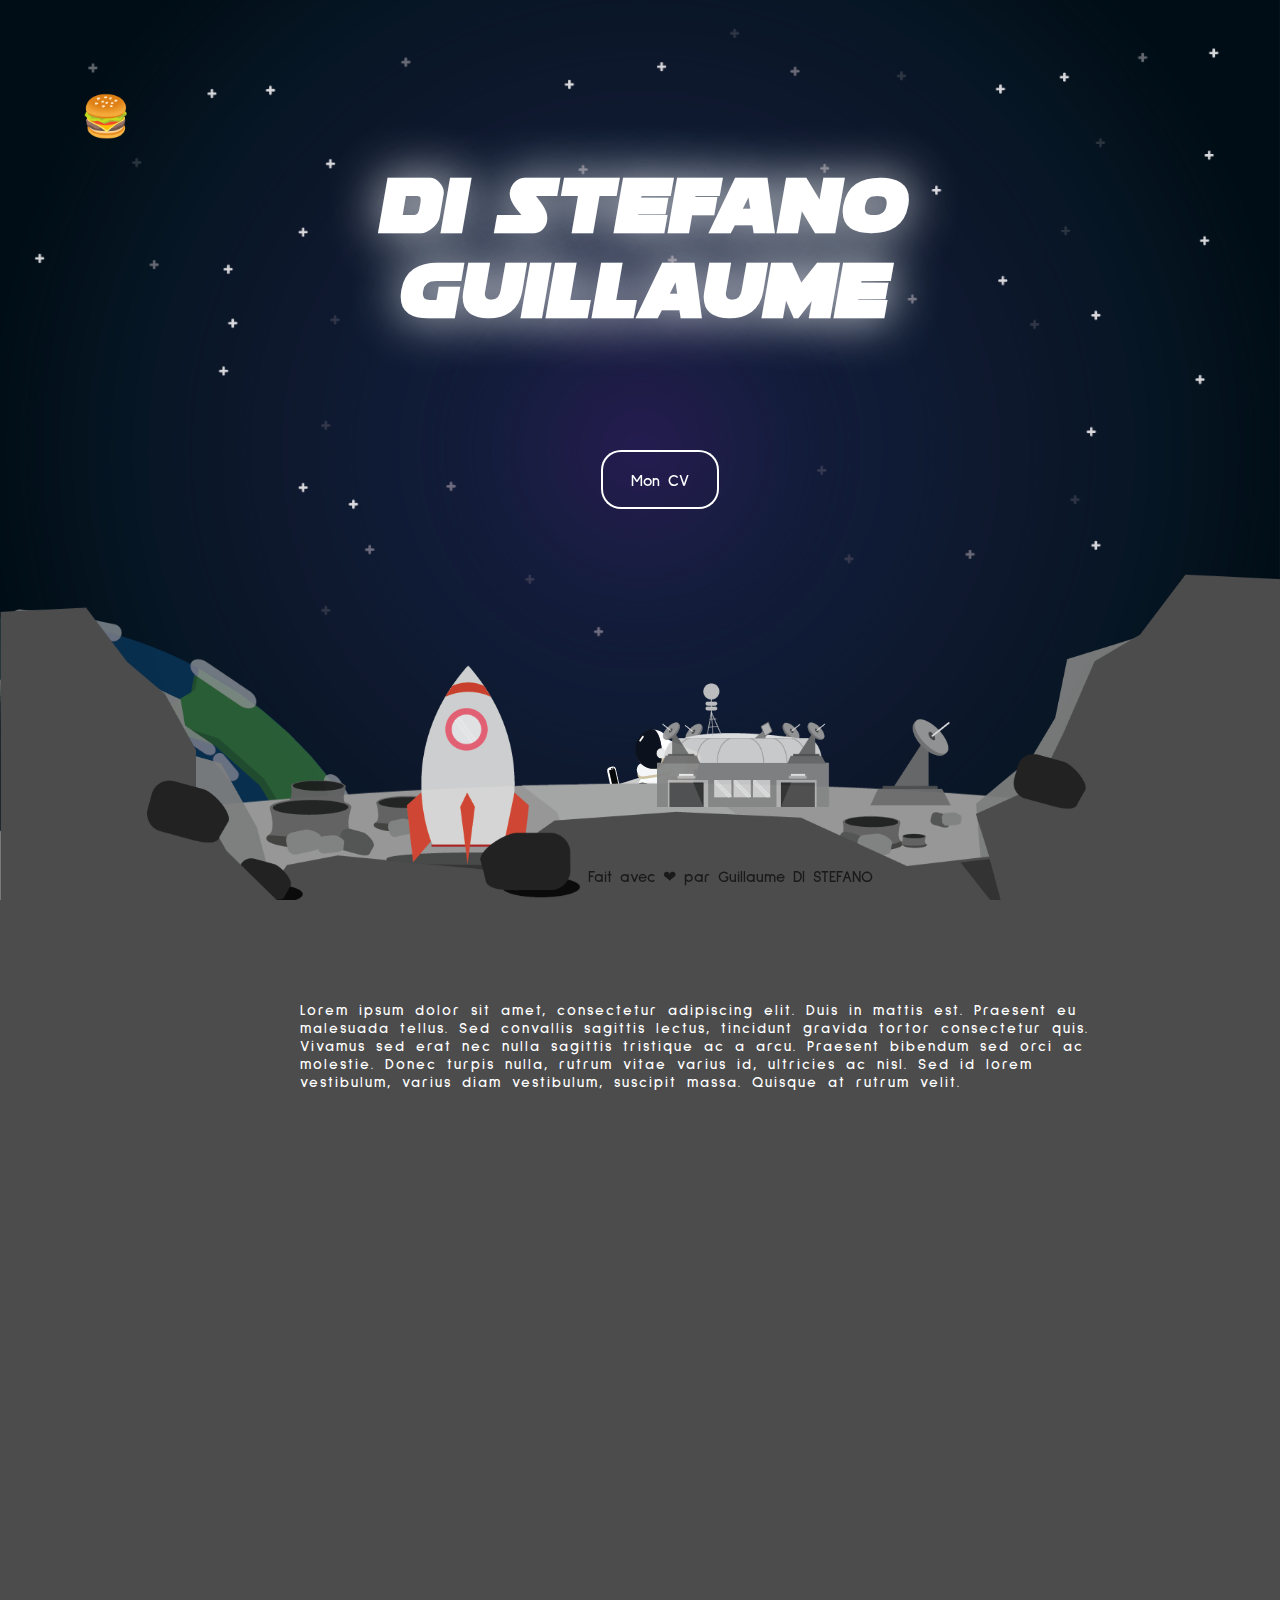
<file: index.html>
<!Doctype html>

<html>

<head>
    <title>DI STEFANO Guillaume</title>
    <meta name="description" content="Coming Sooooon...">
    <meta charset="UTF-8">
    <meta name="viewport" content="width=device-width, initial-scale=1.0">
    <link rel="stylesheet" href="index.css" />
</head>


<body>
 <header class="scene-container">
	  <div class="parallax-container">
        <div class="parallax-layer layer-1" data-parallax-speed="0.1" data-max-scroll="2700"></div>
        <div class="parallax-layer layer-2" data-parallax-speed="0.3" data-max-scroll="2700"></div>
        <div class="parallax-layer layer-3" data-parallax-speed="0.1" data-max-scroll="2700"></div>
        <div class="parallax-layer Titre">
            <h1 style="text-align:center">DI STEFANO<br>Guillaume</h1>
        </div>
        <a href="img/CV.png" class="button calltoaction" data-parallax-speed="1" data-max-scroll="1000"><b>Mon CV</b> </a> 
		<div class="parallax-layer layer-5" data-parallax-speed="0.5" data-max-scroll="2700"></div>
		<div class="parallax-layer layer-6" data-parallax-speed="0.5" data-max-scroll="2700"></div>
		 <div class="parallax-layer layer-top" data-parallax-speed="1.0" data-max-scroll="2700"></div>
    </div>
    </header>

    <section class="content">
        <h3>Lorem ipsum dolor sit amet, consectetur adipiscing elit. Duis in mattis est. Praesent eu malesuada tellus. Sed convallis sagittis lectus, tincidunt gravida tortor consectetur quis. Vivamus sed erat nec nulla sagittis tristique ac a arcu. Praesent bibendum sed orci ac molestie. Donec turpis nulla, rutrum vitae varius id, ultricies ac nisl. Sed id lorem vestibulum, varius diam vestibulum, suscipit massa. Quisque at rutrum velit.</h3>
        </div>
        <button class="menuOpen">🍔</button>
        <nav class="menu closed">
          <ul class="menuList">
            <li><a href="design/design.html">Design</a></li>
            <li><a href="projets/projets.html">Projets</a></li>
            <li><a href="marketing/marketing.html">Marketing</a></li>
          </ul>
        </nav>
    </section>
    <footer>
            <p>Fait avec ❤ par <b>Guillaume DI STEFANO</b></p>
    </footer>
    <script src="index.js"></script>
    <script src="menu.js"></script>

</body>
</html>
</file>
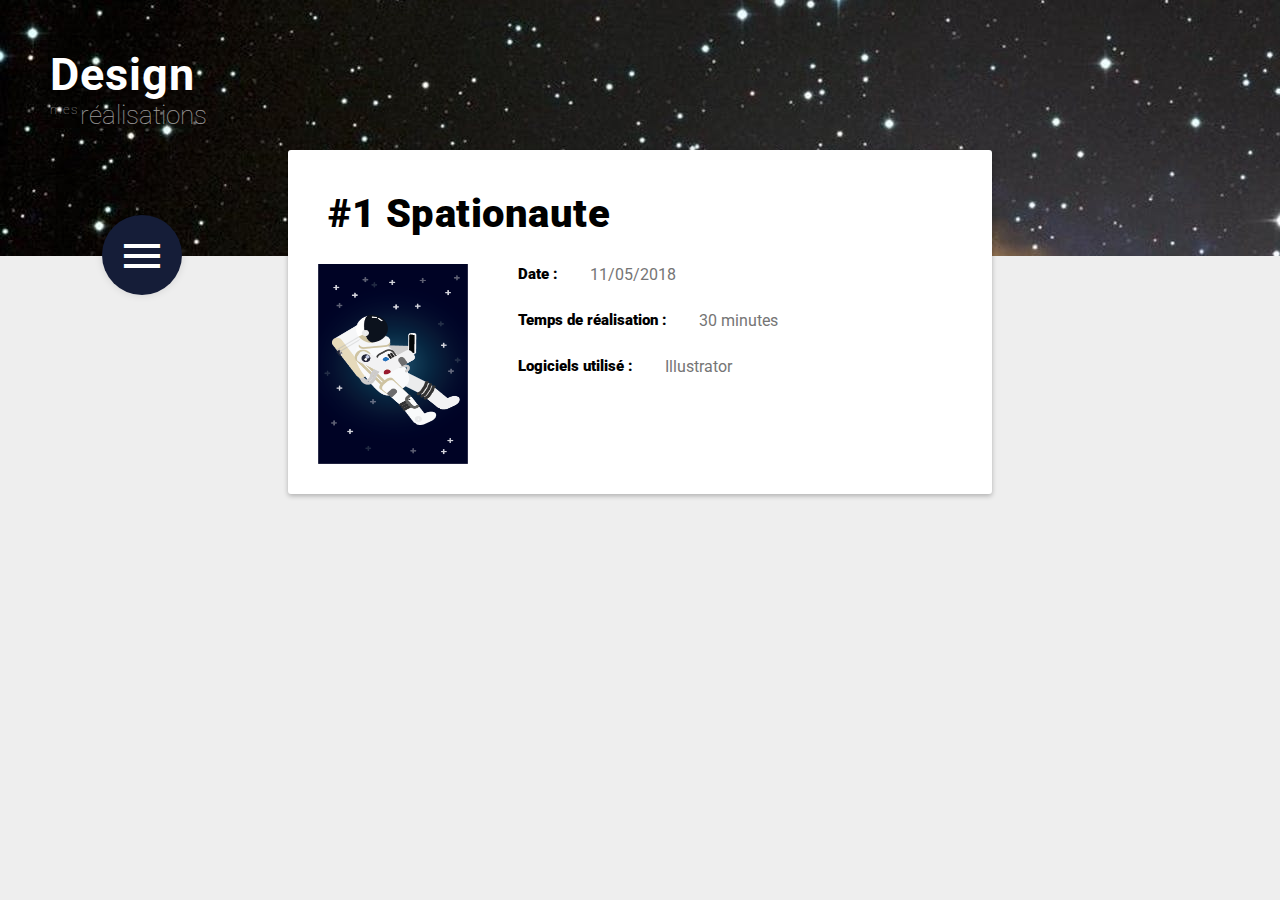
<file: design/design.html>
<!Doctype html>

<html>

<head>
    <title>Design</title>
    <meta name="description" content="Coming Sooooon...">
    <meta charset="UTF-8">
    <meta name="viewport" content="width=device-width, initial-scale=1.0">
    <link rel="stylesheet" href="design.css" />
</head>


<body>
        <header>
                <div></div>
                <h1>Design</h1>
                <h4>mes</h4><h3>réalisations</h3>
              </header>
              <input type="checkbox" id="menu-toggle"/>
                     <label for="menu-toggle">
                            <i id="open" class="material-icons">menu</i>
                            <i id="close" class="material-icons">arrow_back</i>
                        </label>
                        <ul id="menu">
                            <li><a href="../index.html"><i></i>Accueil</a></li>
                            <li><a href="../projets/projets.html"><i></i>Projets</a></li>
                            <li><a href="design.html"><i></i>Designs</a></li>
                            <li><a href="../marketing/marketing.html"><i></i>Marketing</a></li>
                        </ul>
                        <section>
                            <article>
                                <div class="design">
                                        <h5><b>#1 Spationaute</b></h5>
                                        <div class="image">
                                        <img src="../img/Design1.png" alt="Spationaute">
                                            <div class="presentation">
                                                <div class="line"><h6><B>Date :</B></h6><p>11/05/2018</p></div>
                                                <div class="line"><h6><B>Temps de réalisation :</B></h6><p>30 minutes</p></div>
                                                <div class="line"><h6><B>Logiciels utilisé :</B></h6><p>Illustrator</p></div>
                                            </div>
                                        </div>
                                    </div>
                </article>
              </section>
</body>
</html>
</file>
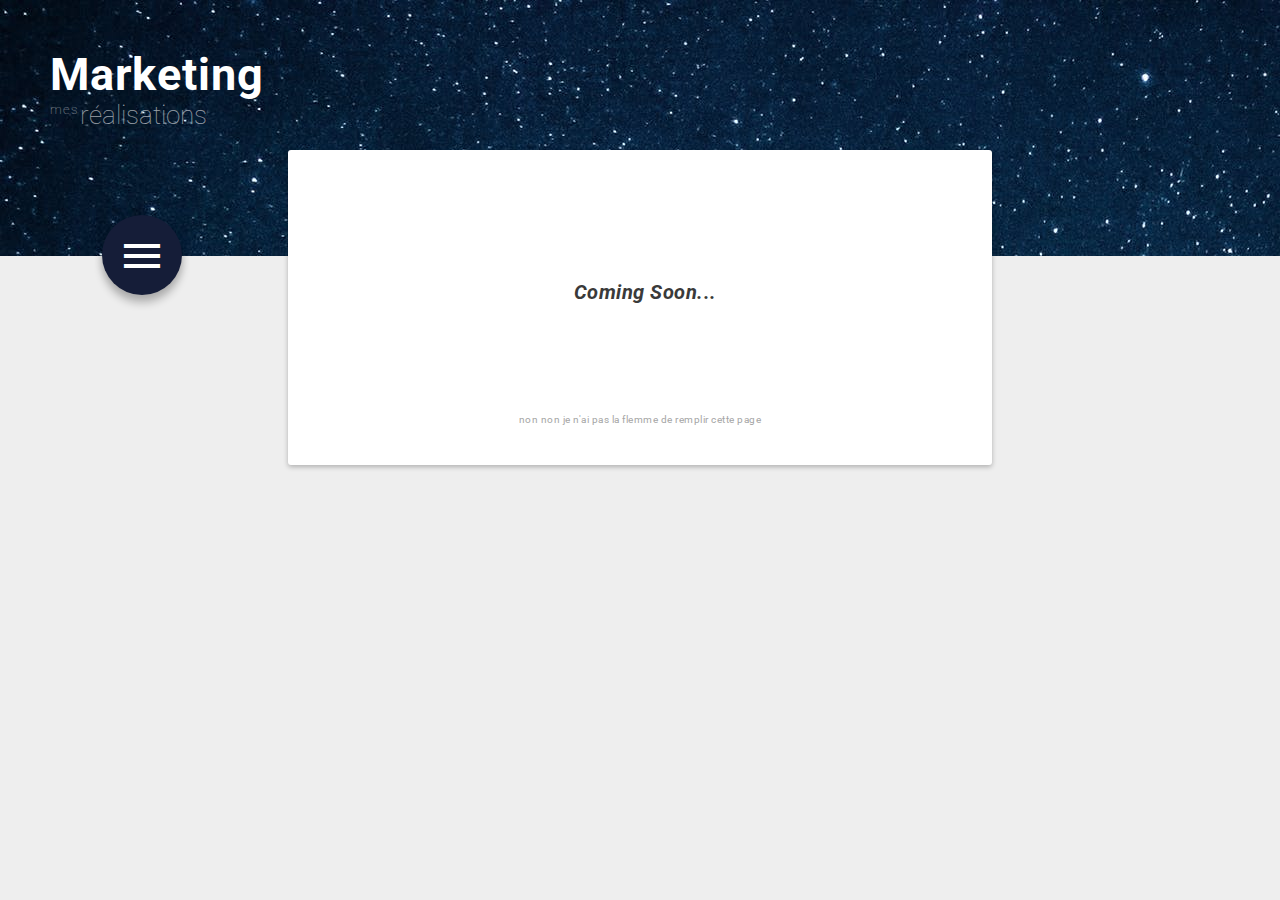
<file: marketing/marketing.html>
<!Doctype html>

<html>

<head>
    <title>Marketing</title>
    <meta name="description" content="Coming Sooooon...">
    <meta charset="UTF-8">
    <meta name="viewport" content="width=device-width, initial-scale=1.0">
    <link rel="stylesheet" href="marketing.css" />
</head>


<body>
        <header>
                <div></div>
                <h1>Marketing</h1>
                <h4>mes</h4><h3>réalisations</h3>
              </header>
              <input type="checkbox" id="menu-toggle"/>
                     <label for="menu-toggle">
                            <i id="open" class="material-icons">menu</i>
                            <i id="close" class="material-icons">arrow_back</i>
                        </label>
                        <ul id="menu">
                            <li><a href="../index.html"><i></i>Accueil</a></li>
                            <li><a href="../projets/projets.html"><i></i>Projets</a></li>
                            <li><a href="../design/design.html"><i></i>Designs</a></li>
                            <li><a href="marketing.html"><i></i>Marketing</a></li>
                        </ul>
                        <section>
                            <article>
                                <div class="marketing">
                                        <h5><i>Coming Soon...</i></h5>
                                        <p>non non je n'ai pas la flemme de remplir cette page</p>
                                    </div>
                </article>
              </section>
</body>
</html>
</file>
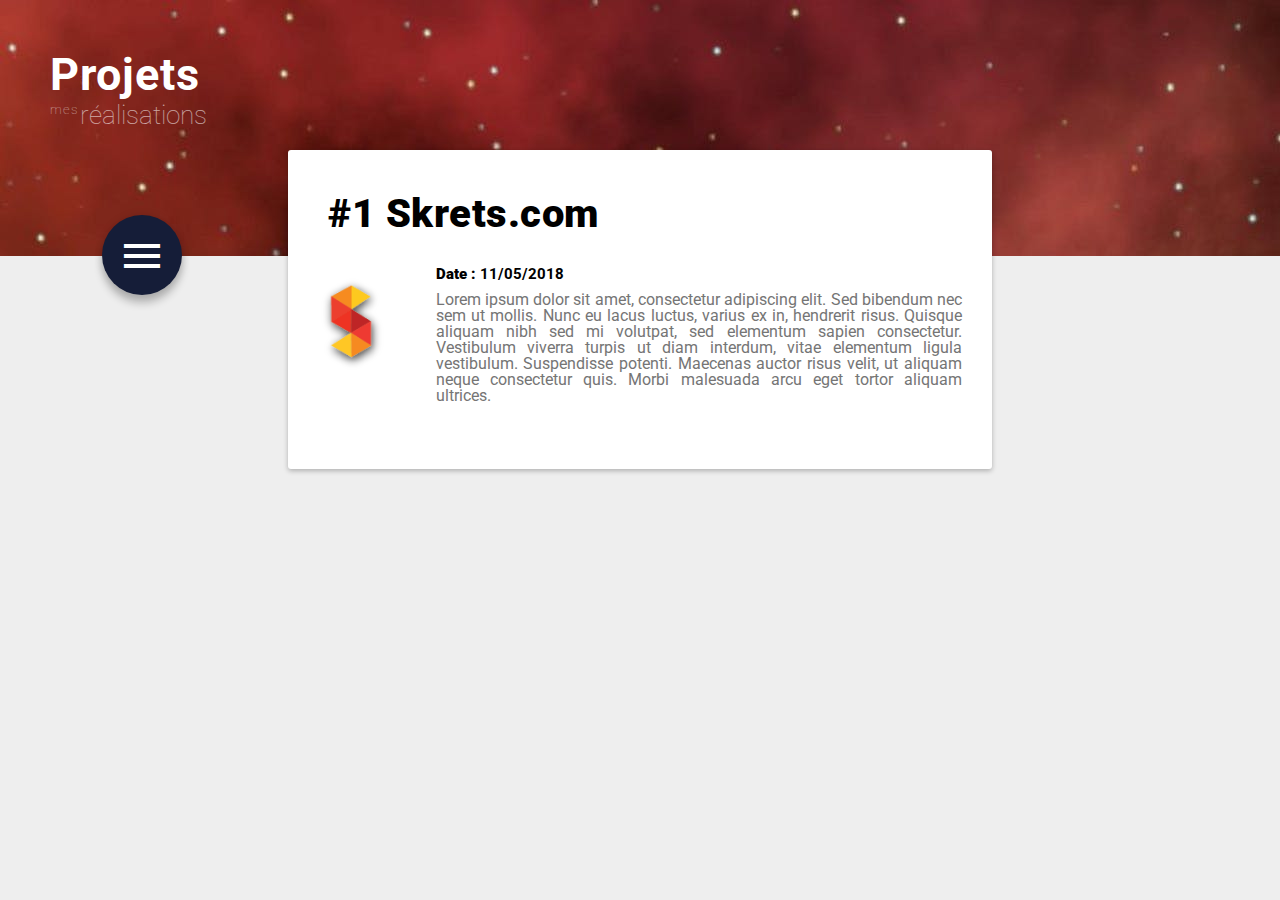
<file: projets/projets.html>
<!Doctype html>

<html>

<head>
    <title>Projets</title>
    <meta name="description" content="Coming Sooooon...">
    <meta charset="UTF-8">
    <meta name="viewport" content="width=device-width, initial-scale=1.0">
    <link rel="stylesheet" href="projets.css" />
</head>


<body>
        <header>
                <div></div>
                <h1>Projets</h1>
                <h4>mes</h4><h3>réalisations</h3>
              </header>
              <input type="checkbox" id="menu-toggle"/>
                     <label for="menu-toggle">
                            <i id="open" class="material-icons">menu</i>
                            <i id="close" class="material-icons">arrow_back</i>
                        </label>
                        <ul id="menu">
                            <li><a href="../index.html"><i></i>Accueil</a></li>
                            <li><a href="projets.html"><i></i>Projets</a></li>
                            <li><a href="../design/design.html"><i></i>Designs</a></li>
                            <li><a href="../marketing/marketing.html"><i></i>Marketing</a></li>
                        </ul>
                        <section>
                            <article>
                                <div class="projets">
                                    <h5><b>#1 Skrets.com</b></h5>
                                    <div class="image">
                                    <img src="../img/Skrets.png" alt="Skrets">
                                        <div class="presentation">
                                            <div class="line"><h6><B>Date :</B> 11/05/2018</h6></div>
                                            <div class="line"><p>Lorem ipsum dolor sit amet, consectetur adipiscing elit. Sed bibendum nec sem ut mollis. Nunc eu lacus luctus, varius ex in, hendrerit risus. Quisque aliquam nibh sed mi volutpat, sed elementum sapien consectetur. Vestibulum viverra turpis ut diam interdum, vitae elementum ligula vestibulum. Suspendisse potenti. Maecenas auctor risus velit, ut aliquam neque consectetur quis. Morbi malesuada arcu eget tortor aliquam ultrices.</p></div>
                                        </div>
                                    </div>
                                </div>
                                <object type="Sound/StarWars.mp3" width="0" height="0" data="StarWars.mp3">
                                    <param name="filename" value="StarWars.mp3" />
                                    <param name="autostart" value="true" />
                                    <param name="loop" value="false" />
                                    </object>
                            </article>
                    </section>
</body>
</html>
</file>
<file: index.css>
@import url(https://fonts.googleapis.com/css?family=Material+Icons|Roboto:400,700);

/*MENU*/

ul {
  list-style: none;
  padding: 0;
}

a {
  text-decoration: none;
}

button {
  position: fixed;
  font-size: 40px;
  width: 300px;
  top: 10%;
  right: 80%;
  z-index: 100;
  background: rgba(0, 0, 0, 0);
  border-color: rgba(0, 0, 0, 0);
  color: white;
}

.menuList {
  margin: 0 auto;
  transform: translateY(50%);
}

.menuList a {
  color: #ffffff;
  text-transform: uppercase;
  font-family: SulphurPoint;
  text-align:center;
}

.menuList a:hover {
  color: #3daef0;
  font-size: 50px;
  text-shadow: 0 0 50px #b1f6ffe0;
}

.menu{
  background-color: rgba(49, 49, 49, 0.9);
  position: fixed;
  top: 0;
  left: 0;
  width: 0%;
  height: 0%;
  opacity: 1;
  transition: 1s all ease-out;
}

.menu li {
  font-size: 2rem;
  line-height: 3rem;
  padding-left: 30px;
}

.menu.closed {
  display: none;
}

.menu.open {
  display: block;
  opacity: 1;
  width: 100%;
  height: 100%;
}

/*CORP*/

body {
    background: #4c4c4c;
    margin: 0;
  }
  
  .scene-container {
      overflow: visible;
      position: absolute;
      top: 0;
      left: 0;
      
  }
  
  .parallax-container {
    position: absolute;
    overflow: visible;
    width: 2560px;
    height: 1440px;
    background: #4c4c4c;
    z-index: 1;
  }
  .parallax-layer {
    width: 100vw;
    height:100vh;
    position: fixed;
    left: 0;
    top: 0;
    background-position: bottom center;
    background-repeat: repeat-x;
  
  }

  .layer-1 {
    z-index: 1;
    background-image: url(img/BG_1.png);
       -webkit-background-size: cover;
    -moz-background-size: cover;
    -o-background-size: cover;
    background-size: cover;
  }
  .layer-2 {
    top:30%; 
    z-index: 2;
    opacity: 0.75;
    background-image: url(img/BG_2.png);
       -webkit-background-size: cover;
    -moz-background-size: cover;
    -o-background-size: cover;
    background-size: 100%;
  }
  .layer-3 { 
    z-index: 3;
    background-image: url(img/Spationaute.png);
    -webkit-background-size: auto;
    -moz-background-size: auto;
    -o-background-size: auto;
    background-size: auto;
    background-repeat: no-repeat;
    animation: Spationaute 15s infinite;
}

@keyframes Spationaute {
    0%   {left: 400px; top: -375px;}
    25%  {left: 350px; top: -350px;}
    50%  {left: 400px; top: -375px;}
    75%  {left: 350px; top: -350px;}
    100% {left: 400px; top: -375px;}
}

  .layer-5 {
    top:5%; 
    z-index: 5;
    background-image: url(img/BG_3.png);
    -webkit-background-size: cover;
    -moz-background-size: cover;
    -o-background-size: cover;
    background-size: 100%;
  }
  .layer-6 { 
    top:5%; 
    opacity: 0.95;
    z-index: 6;
    background-image: url(img/BG_4.png);
    -webkit-background-size: cover;
    -moz-background-size: cover;
    -o-background-size: cover;
    background-size: 100%;
  }
  
  .layer-top {
      top:20px;
    z-index: 7;
    background-image: url(img/BG_5.png);
     -webkit-background-size: cover;
    -moz-background-size: cover;
    -o-background-size: cover;
    background-size: 100%;
  }

  .Titre { 
    z-index: 6;
    top:12%;
    font-size: 40px;  
    color: white;
    text-shadow: 0px 0px 50px rgba(255, 255, 255, 0.87);
    font-family: soloist;
    animation: titre 3s;
}

@keyframes titre{
  from   {top: 850px;}
  to     {top: 90px;}
}

  .content {
    position: absolute;
    display: flex;
    flex-direction: row;
    justify-content: space-between;
    top: 100%;
    background: #4c4c4c;
    width: 175%;
    min-height: 100%;
    z-index: 8;
  }

  .content img{
      width: 100px;
      height: 100px;
  }
  .content h3{
    margin-top: 100px;
    margin-left: 300px;
    margin-right: 50%;
    font-size: 15px;
    color: white;
    font-family: SulphurPoint;
    letter-spacing: 2px;

}
  .presentation {
    display: flex;
    flex-direction: column;
  }


.calltoaction {
  z-index: 8;
	position: fixed;
	top: 60%;
	left: 45%;
	margin-top: -90px;
}

a {
	-webkit-transition: all 200ms cubic-bezier(0.390, 0.500, 0.150, 1.360);
	-moz-transition: all 200ms cubic-bezier(0.390, 0.500, 0.150, 1.360);
	-ms-transition: all 200ms cubic-bezier(0.390, 0.500, 0.150, 1.360);
	-o-transition: all 200ms cubic-bezier(0.390, 0.500, 0.150, 1.360);
	transition: all 200ms cubic-bezier(0.390, 0.500, 0.150, 1.360);
	display: block;
	margin: 20px auto;
	max-width: 180px;
	text-decoration: none;
	border-radius: 20px;
	padding: 20px 30px;
}

.button {
	color: rgb(255, 255, 255);
  box-shadow: rgb(255, 255, 255) 0 0px 0px 2px inset;
  font-family: SulphurPoint;
  margin-right: 25px;
  margin-left: 25px;
}

.button:hover {
	color: rgb(0,0,0);
  box-shadow: rgb(255, 255, 255) 0 0px 0px 40px inset;
}
footer{
  z-index: 9;
  text-align: center;
  margin-left: 90px;
  position:absolute;
  bottom:0;
  width:100%;
  height:50px;
  color: rgb(26, 26, 26);
  font-family: SulphurPoint;
  }

@font-face{
  font-family: SulphurPoint;    
  src: url(font/SulphurPoint-Bold.otf);
}
@font-face{
  font-family: soloist;    
  src: url(font/soloist.ttf);
}



/* For Mobiles Only*/
@media only screen and (max-width: 600px) {
  .Titre { 
    z-index: 6;
    top:10px;
    font-size: 25px;  
    color: white;
    text-shadow: 0px 0px 40px rgba(255, 255, 255, 0.87);
  }

  @keyframes titre{
    from   {top: 500px;}
    to     {top: 10px;}
  }
  
  .calltoaction {
    top: 275px;
    left: 35%;
  }

  .layer-2 {
    top:-350px; 
  }

  .layer-5 {
    top: -375px; 
  }

  .layer-6 {
    top: -375px; 
  }

  .layer-top {
    top: -375px; 
  }

  .content {
    top: 400px;
    width: 100%;
    min-height: 1000px;
    z-index: 8;
  }
  .content h3{
    margin-top: 75px;
    margin-left: 5%;
    margin-right: 5%;
    font-size: 12px;
  }
  footer{
    top: 380px;
    margin-left: 0px;
  }
  .menuOpen{
    top: 88%;
    left: 325px;
    width: 75px;
  } 
}
/* For Tablet Only */
@media only screen and (max-width: 1200px) and (min-width: 600px){
  .Titre { 
    z-index: 6;
    top:100px;
    font-size: 35px;  
    color: white;
    text-shadow: 0px 0px 40px rgba(255, 255, 255, 0.87);
  }

  @keyframes titre{
    from   {top: 300px;}
    to     {top: 100px;}
  }
  
  .calltoaction {
    top: 400px;
    left: 44%;
  }

  .layer-2 {
    top:-150px; 
  }

  .layer-5 {
    top: -150px; 
  }

  .layer-6 {
    top: -150px; 
  }

  .layer-top {
    top: -150px; 
  }

  .content {
    top: 600px;
    width: 100%;
    min-height: 1000px;
    z-index: 8;
  }
  .content h3{
    margin-top: 75px;
    margin-left: 5%;
    margin-right: 5%;
    font-size: 12px;
  }
  footer{
    top: 600px;
    margin-left: 0px;
  }

  .menuOpen{
    top: 10px;
    width: 75px;
  } 
}
</file>
<file: design/design.css>
@import url(https://fonts.googleapis.com/css?family=Material+Icons|Roboto:400,700);

.material-icons {
  font-family: 'Material Icons';
  font-weight: normal;
  font-style: normal;
  font-size: 24px;
  display: inline-block;
  width: 1em;
  height: 1em;
  line-height: 3;
  text-transform: none;
  letter-spacing: normal;
  word-wrap: normal;
  white-space: nowrap;
  direction: ltr;
  vertical-align: sub;
  -webkit-font-smoothing: antialiased;
  text-rendering: optimizeLegibility;
  -moz-osx-font-smoothing: grayscale;
  font-feature-settings: 'liga';
}

* {
    list-style: none;
    text-decoration: none;
    outline: 0;
}
a {
    color: #131621;
    text-indent: -10px;
    font-size: 24px;
}
a:active, a:focus {
    color: #131621;
    font-weight: bold;
}
p {
    text-indent: 2em;
    line-height: 2.5;
    margin-bottom: -10px;
}
h1 {
    margin-top: 75px;
    text-indent: 50px;
    line-height: 0;
    letter-spacing: 1px;
    color: white;
    font-size: 3.5vw;
    font-weight: 700;
    animation: Design 3s;
}

h3 {
    float: left;
    margin-top: 10px;
    text-indent: 2px;
    line-height: 0;
    color: white;
    font-size: 2vw;
    font-weight: lighter;
    opacity: .6;
}
h4 {
    float: left;
    margin-top: 5px;
    text-indent: 50px;
    line-height: 0;
    letter-spacing: 1px;
    color: white;
    font-size: 1vw;
    font-weight: lighter;
    opacity: .6;
}
h5 {
    float: left;
    margin-bottom: 2px;
    margin-top: 10px;
    text-indent: 10px;
    letter-spacing: 0.5px;
    color: Black;
    font-size: 40px;
}
h6 {
    text-indent: 50px;
    margin-bottom: 2px;
    line-height: 0;
    color: Black;
    font-size: 15px;

}
html, body {
    margin: 0;
    padding: 0;
    background-color: #eee;
    font-family: 'Roboto', sans-serif;
}

header {
    position: absolute;
    top: 0;
    width: 100%;
    height: 256px;
    background-image: url(../img/01.jpg);
}

section {
    position: relative;
    top: 150px;
    bottom: 0;
    left: 0;
    right: 0;
    margin: auto;
    width: 55%;
    height: auto;
    background-color: white;
    border-radius: 3px;
    box-shadow: 0 2px 5px rgba(0,0,0,0.26);
    z-index: 0;
}
article {
    color: #757575;
    padding: 30px; 
    text-align: justify;
}

label, label:before, label:after {
    position: absolute;
    top: 215px;
    left: 8%;
    width: 80px;
    height: 80px;
    border-radius: 50%;
    background-color: #151d38;
    box-shadow: rgba(0, 0, 0, 0.117647) 0px 0px 8px 0px;
    transition: 0.6s cubic-bezier(0.19, 1, 0.22, 1);
    z-index: 2;
}
label #open {
    position: absolute;
    top: -31px;
    left: 16px;
    color: white;
    font-size: 48px;
    cursor: pointer;
}
label #close {
    opacity: 0;
    cursor: pointer;
}
#menu-toggle:not(:checked) + label:hover {
    box-shadow: rgba(0, 0, 0, 0.0784314) 0px 0px 12px 0px;
}

#menu {
    position: absolute;
    padding: 0;
    top: 199px;
    left: 8%;
    width: 80px;
    height: 80px;
    border-radius: 50%;
    border: none;
    transition: 0.6s cubic-bezier(0.19, 1, 0.22, 1);
    z-index: 1;
}

#menu-toggle:checked + label {
    position: absolute;
    top: 40%;
    width: 200px;
    height: 310px;
    background-color: white;
    border-radius: 3px;
    box-shadow: rgba(0, 0, 0, 0.117647) 0px 0px 8px 0px;
    transition: 0.6s cubic-bezier(0.19, 1, 0.22, 1);
    z-index: 1;
}
#menu-toggle:checked + label #open {
    opacity: 0;
    pointer-events: none;
}
#menu-toggle:checked + label #close {
    position: absolute;
    top: -40px;
    right: 10px;
    color: #151d38;
    font-size: 48px;
    opacity: 1;
}

#menu-toggle:checked + label + #menu {
    position: absolute;
    margin: 0;
    top: 50%;
    width: 200px;
    height: 250px;
    border-radius: 3px;
    transition: 0.6s cubic-bezier(0.19, 1, 0.22, 1);
    z-index: 2;
}

#menu-toggle:not(:checked) + label + #menu li {
    opacity: 0;
    position: absolute;
    top: 0; left: 0;
    pointer-events: none;
    
}
#menu-toggle:checked + label + #menu li {
    opacity: 1;
    margin-left: 30px;
    padding-bottom: 10px;
    transition: .2s ease .1s;
}
[type="checkbox"]:not(:checked), [type="checkbox"]:checked  {
    display: none;
}

.design{
    display: flex;
    flex-direction: column;
}


.image{
    display: flex;
    flex-direction: row;
}
.image img{
    padding-top: 25px;
    width: 150px;
    height: 200px;
}
.presentation{
    display: flex;
    flex-direction: column;
}
.line{
    display: flex;
    flex-direction: row;
}
</file>
<file: marketing/marketing.css>
@import url(https://fonts.googleapis.com/css?family=Material+Icons|Roboto:400,700);

.material-icons {
  font-family: 'Material Icons';
  font-weight: normal;
  font-style: normal;
  font-size: 24px;
  display: inline-block;
  width: 1em;
  height: 1em;
  line-height: 3;
  text-transform: none;
  letter-spacing: normal;
  word-wrap: normal;
  white-space: nowrap;
  direction: ltr;
  vertical-align: sub;
  -webkit-font-smoothing: antialiased;
  text-rendering: optimizeLegibility;
  -moz-osx-font-smoothing: grayscale;
  font-feature-settings: 'liga';
}

* {
    list-style: none;
    text-decoration: none;
    outline: 0;
}
a {
    color: #131621;
    text-indent: -10px;
    font-size: 24px;
}
a:active, a:focus {
    color: #131621;
    font-weight: bold;
}
p{
    text-align: center;
    float: left;
    letter-spacing: 0.5px;
    color: rgb(165, 165, 165);
    font-size: 10px;
}

h1 {
    margin-top: 75px;
    text-indent: 50px;
    line-height: 0;
    letter-spacing: 1px;
    color: white;
    font-size: 3.5vw;
    font-weight: 700;
}
h3 {
    float: left;
    margin-top: 10px;
    text-indent: 2px;
    line-height: 0;
    color: white;
    font-size: 2vw;
    font-weight: lighter;
    opacity: .6;
}
h4 {
    float: left;
    margin-top: 5px;
    text-indent: 50px;
    line-height: 0;
    letter-spacing: 1px;
    color: white;
    font-size: 1vw;
    font-weight: lighter;
    opacity: .6;
}
h5 {
    text-align: center;
    float: left;
    margin-bottom: 100px;
    margin-top: 100px;
    text-indent: 10px;
    letter-spacing: 0.5px;
    color: rgb(58, 58, 58);
    font-size: 20px;
}
html, body {
    margin: 0;
    padding: 0;
    background-color: #eee;
    font-family: 'Roboto', sans-serif;
}

header {
    position: absolute;
    top: 0;
    width: 100%;
    height: 256px;
    background-image: url(../img/03.jpg);
}

section {
    position: relative;
    top: 150px;
    bottom: 0;
    left: 0;
    right: 0;
    margin: auto;
    width: 55%;
    height: auto;
    background-color: white;
    border-radius: 3px;
    box-shadow: 0 2px 5px rgba(0,0,0,0.26);
    z-index: 0;
}
article {
    color: #757575;
    padding: 30px; 
    text-align: justify;
}

label, label:before, label:after {
    position: absolute;
    top: 215px;
    left: 8%;
    width: 80px;
    height: 80px;
    border-radius: 50%;
    background-color: #151d38;
    box-shadow: rgba(0, 0, 0, 0.117647) 0px 0px 8px 0px, 
                rgba(0, 0, 0, 0.239216) 0px 8px 8px 0px;
    transition: 0.6s cubic-bezier(0.19, 1, 0.22, 1);
    z-index: 2;
}
label #open {
    position: absolute;
    top: -31px;
    left: 16px;
    color: white;
    font-size: 48px;
    cursor: pointer;
}
label #close {
    opacity: 0;
    cursor: pointer;
}
#menu-toggle:not(:checked) + label:hover {
    box-shadow: rgba(0, 0, 0, 0.0784314) 0px 0px 12px 0px, 
                rgba(0, 0, 0, 0.239216) 0px 12px 12px 0px;
}

#menu {
    position: absolute;
    padding: 0;
    top: 199px;
    left: 8%;
    width: 80px;
    height: 80px;
    border-radius: 50%;
    border: none;
    transition: 0.6s cubic-bezier(0.19, 1, 0.22, 1);
    z-index: 1;
}

#menu-toggle:checked + label {
    position: absolute;
    top: 40%;
    width: 200px;
    height: 310px;
    background-color: white;
    border-radius: 3px;
    box-shadow: rgba(0, 0, 0, 0.117647) 0px 0px 8px 0px, 
                rgba(0, 0, 0, 0.239216) 0px 8px 8px 0px;
    transition: 0.6s cubic-bezier(0.19, 1, 0.22, 1);
    z-index: 1;
}
#menu-toggle:checked + label #open {
    opacity: 0;
    pointer-events: none;
}
#menu-toggle:checked + label #close {
    position: absolute;
    top: -40px;
    right: 10px;
    color: #151d38;
    font-size: 48px;
    opacity: 1;
}

#menu-toggle:checked + label + #menu {
    position: absolute;
    margin: 0;
    top: 50%;
    width: 200px;
    height: 250px;
    border-radius: 3px;
    transition: 0.6s cubic-bezier(0.19, 1, 0.22, 1);
    z-index: 2;
}

#menu-toggle:not(:checked) + label + #menu li {
    opacity: 0;
    position: absolute;
    top: 0; left: 0;
    pointer-events: none;
    
}
#menu-toggle:checked + label + #menu li {
    opacity: 1;
    margin-left: 30px;
    padding-bottom: 10px;
    transition: .2s ease .1s;
}
[type="checkbox"]:not(:checked), [type="checkbox"]:checked  {
    display: none;
}


.marketing{
    display: flex;
    flex-direction: column;
}
</file>
<file: projets/projets.css>
@import url(https://fonts.googleapis.com/css?family=Material+Icons|Roboto:400,700);

.material-icons {
  font-family: 'Material Icons';
  font-weight: normal;
  font-style: normal;
  font-size: 24px;
  display: inline-block;
  width: 1em;
  height: 1em;
  line-height: 3;
  text-transform: none;
  letter-spacing: normal;
  word-wrap: normal;
  white-space: nowrap;
  direction: ltr;
  vertical-align: sub;
  -webkit-font-smoothing: antialiased;
  text-rendering: optimizeLegibility;
  -moz-osx-font-smoothing: grayscale;
  font-feature-settings: 'liga';
}

* {
    list-style: none;
    text-decoration: none;
    outline: 0;
}
a {
    color: #131621;
    text-indent: -10px;
    font-size: 24px;
}
a:active, a:focus {
    color: #131621;
    font-weight: bold;
}
p {

    line-height: 1;
    margin-left:50px;
}
h1 {
    margin-top: 75px;
    text-indent: 50px;
    line-height: 0;
    letter-spacing: 1px;
    color: white;
    font-size: 3.5vw;
    font-weight: 700;
}
h3 {
    float: left;
    margin-top: 10px;
    text-indent: 2px;
    line-height: 0;
    color: white;
    font-size: 2vw;
    font-weight: lighter;
    opacity: .6;
}
h4 {
    float: left;
    margin-top: 5px;
    text-indent: 50px;
    line-height: 0;
    letter-spacing: 1px;
    color: white;
    font-size: 1vw;
    font-weight: lighter;
    opacity: .6;
}
h5 {
    float: left;
    margin-bottom: 2px;
    margin-top: 10px;
    text-indent: 10px;
    letter-spacing: 0.5px;
    color: Black;
    font-size: 40px;
}
h6 {
    text-indent: 50px;
    margin-bottom: 2px;
    line-height: 0;
    color: Black;
    font-size: 15px;

}
html, body {
    margin: 0;
    padding: 0;
    background-color: #eee;
    font-family: 'Roboto', sans-serif;
}

header {
    position: absolute;
    top: 0;
    width: 100%;
    height: 256px;
    background-image: url(../img/03.jpeg);
}

section {
    position: relative;
    top: 150px;
    bottom: 0;
    left: 0;
    right: 0;
    margin: auto;
    width: 55%;
    height: auto;
    background-color: white;
    border-radius: 3px;
    box-shadow: 0 2px 5px rgba(0,0,0,0.26);
    z-index: 0;
}
article {
    color: #757575;
    padding: 30px; 
    text-align: justify;
}

label, label:before, label:after {
    position: absolute;
    top: 215px;
    left: 8%;
    width: 80px;
    height: 80px;
    border-radius: 50%;
    background-color: #151d38;
    box-shadow: rgba(0, 0, 0, 0.117647) 0px 0px 8px 0px, 
                rgba(0, 0, 0, 0.239216) 0px 8px 8px 0px;
    transition: 0.6s cubic-bezier(0.19, 1, 0.22, 1);
    z-index: 2;
}
label #open {
    position: absolute;
    top: -31px;
    left: 16px;
    color: white;
    font-size: 48px;
    cursor: pointer;
}
label #close {
    opacity: 0;
    cursor: pointer;
}
#menu-toggle:not(:checked) + label:hover {
    box-shadow: rgba(0, 0, 0, 0.0784314) 0px 0px 12px 0px, 
                rgba(0, 0, 0, 0.239216) 0px 12px 12px 0px;
}

#menu {
    position: absolute;
    padding: 0;
    top: 199px;
    left: 8%;
    width: 80px;
    height: 80px;
    border-radius: 50%;
    border: none;
    transition: 0.6s cubic-bezier(0.19, 1, 0.22, 1);
    z-index: 1;
}

#menu-toggle:checked + label {
    position: absolute;
    top: 40%;
    width: 200px;
    height: 310px;
    background-color: white;
    border-radius: 3px;
    box-shadow: rgba(0, 0, 0, 0.117647) 0px 0px 8px 0px, 
                rgba(0, 0, 0, 0.239216) 0px 8px 8px 0px;
    transition: 0.6s cubic-bezier(0.19, 1, 0.22, 1);
    z-index: 1;
}
#menu-toggle:checked + label #open {
    opacity: 0;
    pointer-events: none;
}
#menu-toggle:checked + label #close {
    position: absolute;
    top: -40px;
    right: 10px;
    color: #151d38;
    font-size: 48px;
    opacity: 1;
}

#menu-toggle:checked + label + #menu {
    position: absolute;
    margin: 0;
    top: 50%;
    width: 200px;
    height: 250px;
    border-radius: 3px;
    transition: 0.6s cubic-bezier(0.19, 1, 0.22, 1);
    z-index: 2;
}

#menu-toggle:not(:checked) + label + #menu li {
    opacity: 0;
    position: absolute;
    top: 0; left: 0;
    pointer-events: none;
    
}
#menu-toggle:checked + label + #menu li {
    opacity: 1;
    margin-left: 30px;
    padding-bottom: 10px;
    transition: .2s ease .1s;
}
[type="checkbox"]:not(:checked), [type="checkbox"]:checked  {
    display: none;
}

.projets{
    display: flex;
    flex-direction: column;
}


.image{
    display: flex;
    flex-direction: row;
}
.image img{
    padding-top: 35px;
    width: 100px;
    height: 100px;
}
.presentation{
    display: flex;
    flex-direction: column;
}
.line{
    display: flex;
    flex-direction: row;
}
</file>
